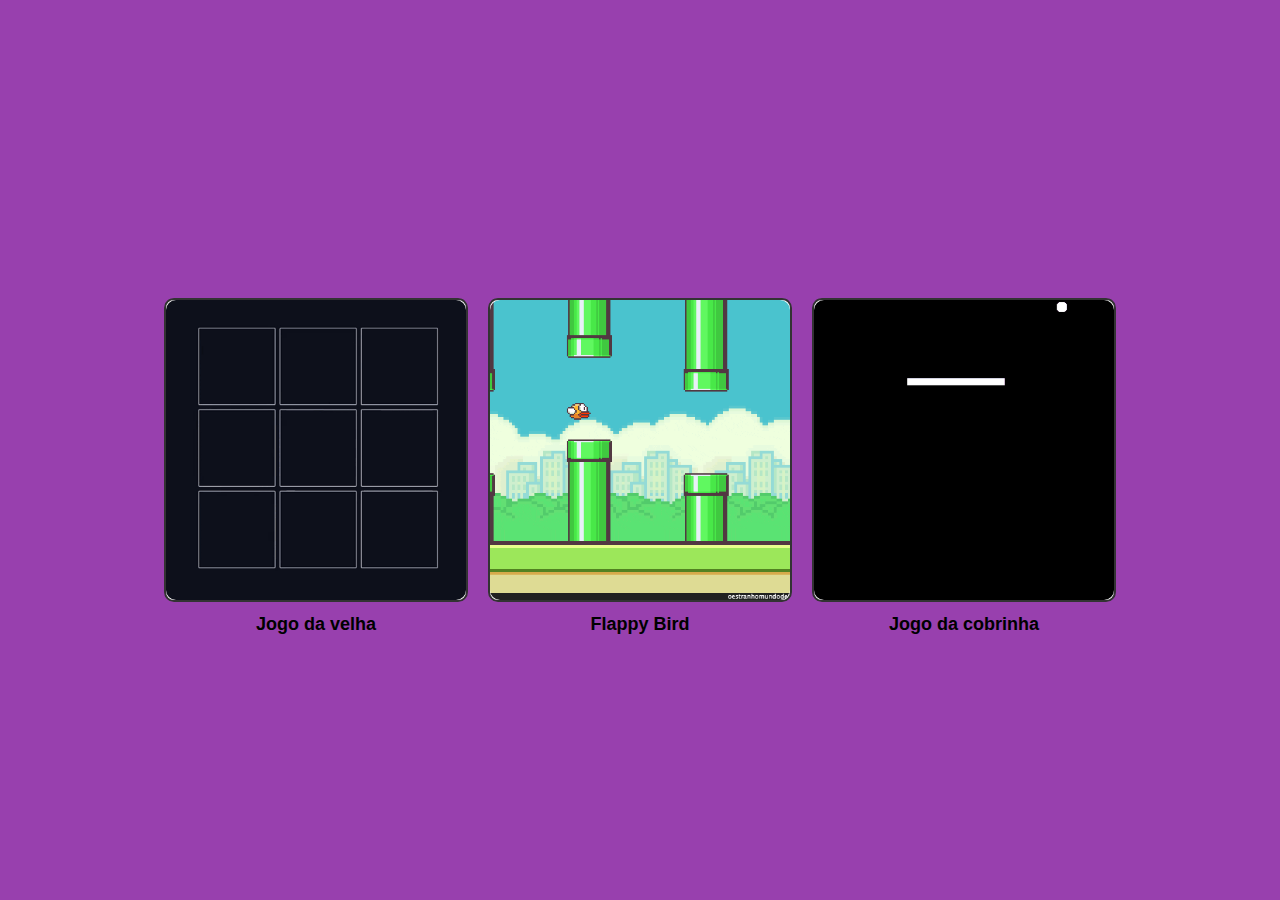
<file: index.html>
<!DOCTYPE html>
<html>

<head>
    <title>Imagens com Links</title>
    <link rel="stylesheet" type="text/css" href="css_pagprinc.css">
    <title>Valluate Jogos</title>
</head>

<body>
    <div class="container">
        <div class="card">
            <div class="zoom-container">
                <a href="jogo_velha.html"><img src="gifjdv.gif"></a>
                <!-- Legenda -->
                <div class="caption-container">
                    <div class="caption">Jogo da velha</div>
                </div>
            </div>
        </div>

        <div class="card">
            <div class="zoom-container">
                <a href="flaindex.html"><img src="gifflap.gif"></a>
                <!-- Legenda -->
                <div class="caption-container">
                    <div class="caption">Flappy Bird</div>
                </div>
            </div>
        </div>
        
        <div class="card">
            <div class="zoom-container">
                <a href="cobrinha.html"><img src="gifjdc.gif"></a>
                <!-- Legenda -->
                <div class="caption-container">
                    <div class="caption">Jogo da cobrinha</div>
                </div>
            </div>
        </div>
        
    </div>
</body>

</html>
</file>
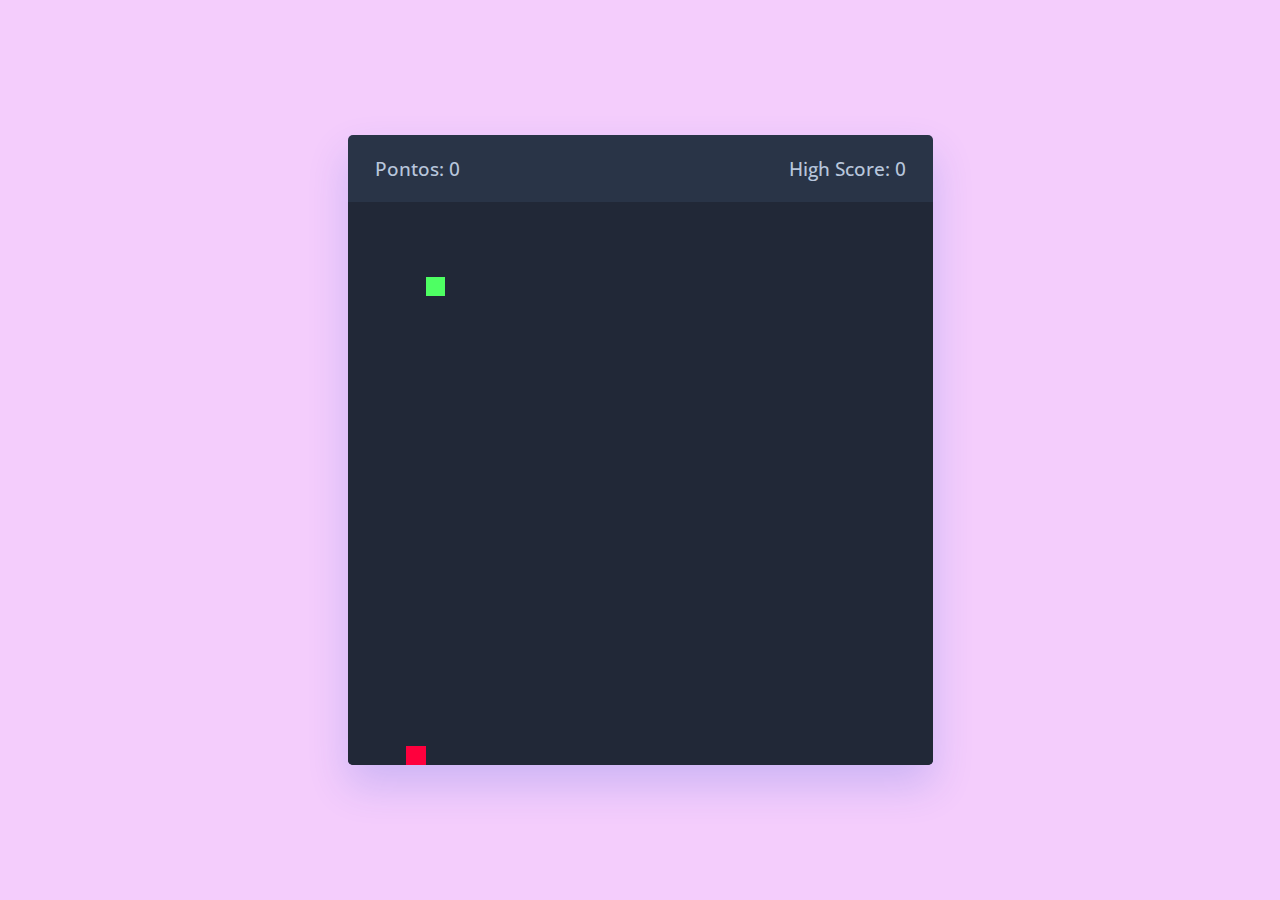
<file: cobrinha.html>
<!DOCTYPE html>
<!-- Coding By CodingNepal - youtube.com/codingnepal -->
<html lang="en" dir="ltr">
  <head>
    <meta charset="utf-8">
    <title>Jogo da Cobrinha</title>
    <link rel="stylesheet" href="j-cobrina.css">
    <meta name="viewport" content="width=device-width, initial-scale=1.0">
    <link rel="stylesheet" href="https://cdnjs.cloudflare.com/ajax/libs/font-awesome/6.3.0/css/all.min.css">
    <script src="jscobrinh.JS" defer></script>
  </head>
  <body>
    <div class="wrapper">
      <div class="game-details">
        <span class="score">Pontos: 0</span>
        <span class="high-score">Recorde: 0</span>
      </div>
      <div class="play-board"></div>
      <div class="controls">
        <i data-key="ArrowLeft" class="fa-solid fa-arrow-left-long"></i>
        <i data-key="ArrowUp" class="fa-solid fa-arrow-up-long"></i>
        <i data-key="ArrowRight" class="fa-solid fa-arrow-right-long"></i>
        <i data-key="ArrowDown" class="fa-solid fa-arrow-down-long"></i>
      </div>
    </div>

  </body>
</html>
</file>
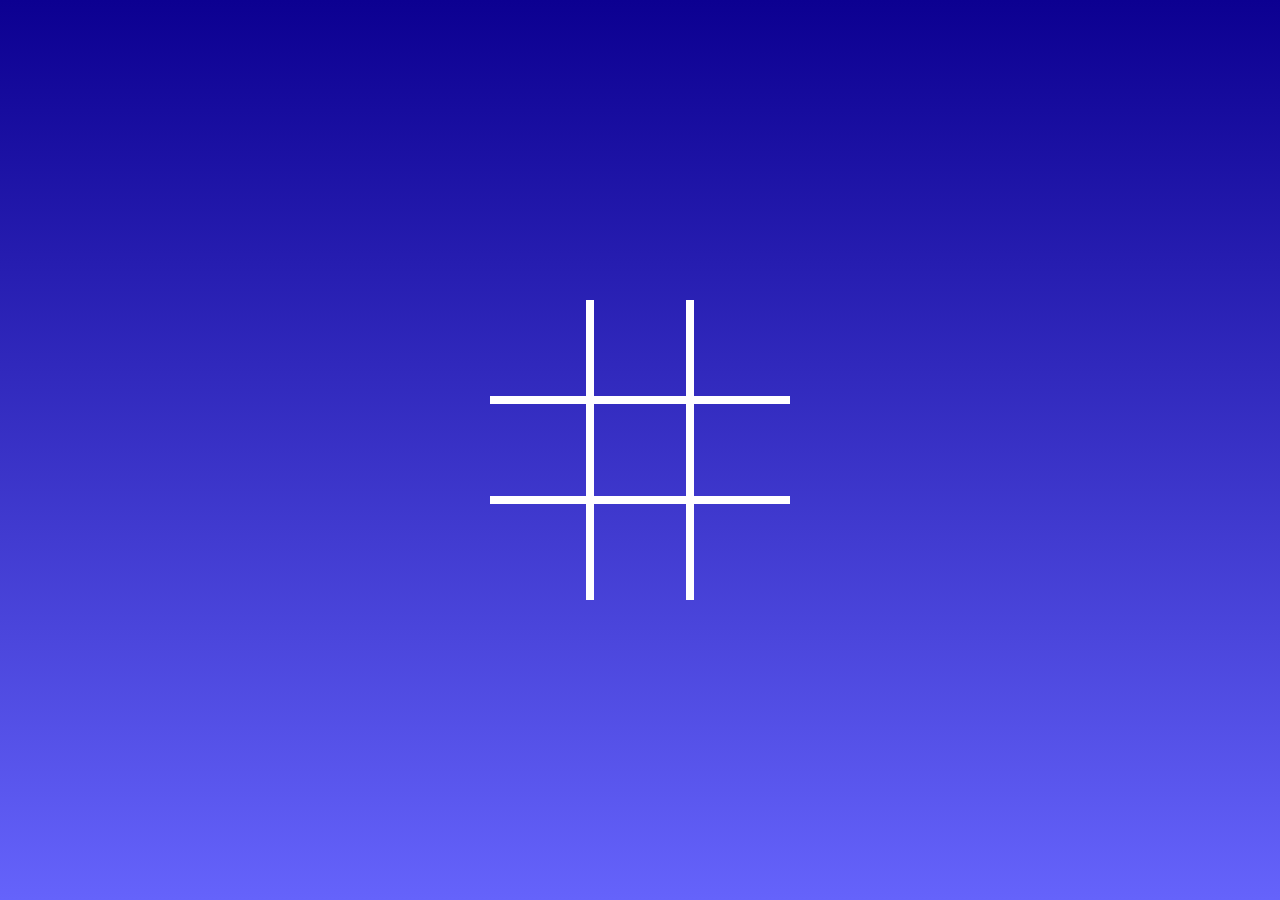
<file: jogo_velha.html>
<!DOCTYPE html>
<html lang="en">
  <head>
    <meta charset="UTF-8" />
    <meta http-equiv="X-UA-Compatible" content="IE=edge" />
    <meta name="viewport" content="width=device-width, initial-scale=1.0" />
    <link rel="stylesheet" href="./css_vellha.css" />
    <title>EM PROGRESSO - Jogo da Velha</title>
  </head>
  <body>
    <div class="board" data-board>
      <div class="cell" data-cell></div>
      <div class="cell" data-cell></div>
      <div class="cell" data-cell></div>
      <div class="cell" data-cell></div>
      <div class="cell" data-cell></div>
      <div class="cell" data-cell></div>
      <div class="cell" data-cell></div>
      <div class="cell" data-cell></div>
      <div class="cell" data-cell></div>
    </div>

    <div class="winning-message" data-winning-message>
      <p class="winning-message-text" data-winning-message-text>X Venceu!</p>
      <button class="winning-message-button" data-restart-button>
        Reiniciar!
      </button>
    </div>
    <script src="./j-velha.js"></script>
  </body>
</html>
</file>
<file: css_pagprinc.css>
/* Defina o estilo básico para a página */
body {
  font-family: Arial, sans-serif;
  background-color: #ffffff;
  margin: 0;
  padding: 0;
}

.container {
  display: flex;
  justify-content: center;
  align-items: center;
  min-height: 100vh;
  background-color: #9840ae;
}

.card {
  width: 300px;
  height: 300px;
  margin: 10px;
  display: flex;
  flex-direction: column;
  align-items: center;
  justify-content: center;
  transition: transform 0.3s;
  background-color: #fff;
  border: 2px solid #333;
  border-radius: 10px;
}

.zoom-container {
  width: 100%;
  height: 100%;
  position: relative;
}

.zoom-container img {
  width: 100%;
  height: 100%;
  object-fit: cover;
  border-radius: 10px;
}

.caption-container {
  margin-top: 10px;
  text-align: center;
}

.caption {
  font-weight: bold;
  font-size: 18px;
}

.back-button {
  position: fixed;
  top: 10px;
  left: 10px;
  background-color: #b100ae;
  color: #fff;
  border: none;
  border-radius: 5px;
  padding: 10px 20px;
  cursor: pointer;
  font-size: 14px;
}

.back-button:hover {
  background-color: #005183;
}
</file>
<file: j-cobrina.css>
/* Import Google font */
@import url('https://fonts.googleapis.com/css2?family=Open+Sans:wght@400;500;600;700&display=swap');
* {
  margin: 0;
  padding: 0;
  box-sizing: border-box;
  font-family: 'Open Sans', sans-serif;
}
body {
  display: flex;
  align-items: center;
  justify-content: center;
  min-height: 100vh;
  background: #f4cdfc;
}
.wrapper {
  width: 65vmin;
  height: 70vmin;
  display: flex;
  overflow: hidden;
  flex-direction: column;
  justify-content: center;
  border-radius: 5px;
  background: #293447;
  box-shadow: 0 20px 40px rgba(52, 87, 220, 0.2);
}
.game-details {
  color: #B8C6DC;
  font-weight: 500;
  font-size: 1.2rem;
  padding: 20px 27px;
  display: flex;
  justify-content: space-between;
}
.play-board {
  height: 100%;
  width: 100%;
  display: grid;
  background: #212837;
  grid-template: repeat(30, 1fr) / repeat(30, 1fr);
}
.play-board .food {
  background: #FF003D;
}
.play-board .head {
  background: #4eff63;
}

.controls {
  display: none;
  justify-content: space-between;
}
.controls i {
  padding: 25px 0;
  text-align: center;
  font-size: 1.3rem;
  color: #B8C6DC;
  width: calc(100% / 4);
  cursor: pointer;
  border-right: 1px solid #171B26;
}

@media screen and (max-width: 800px) {
  .wrapper {
    width: 90vmin;
    height: 115vmin;
  }
  .game-details {
    font-size: 1rem;
    padding: 15px 27px;
  }
  .controls {
    display: flex;
  }
  .controls i {
    padding: 15px 0;
    font-size: 1rem;
  }
}
</file>
<file: css_vellha.css>
* {
    box-sizing: border-box;
    margin: 0;
    padding: 0;
  }
  
  body {
    height: 100vh;
    width: 100vw;
    background: linear-gradient(
        180deg, /* Altere de 90deg para 180deg */
        rgb(12, 0, 145) 0%,
        rgb(101, 99, 251) 100%
    );
  }
  
  .board {
   
    display: grid;
    width: 100%;
    height: 100%;
    display: grid;
    justify-content: center;
    align-content: center;
    justify-items: center;
    align-items: center;
    grid-template-columns: repeat(3, auto);
  }
  
  .board.x .cell:not(.x):not(.circle):hover::after,
  .board.x .cell:not(.x):not(.circle):hover::before,
  .board.circle .cell:not(.x):not(.circle):hover::after,
  .board.x .cell:not(.x):not(.circle):hover::before {
    background: rgba(140, 136, 255, 0.386) !important;
  }
  
  /* Célula */
  .cell {
    width: 100px;
    height: 100px;
    border: 4px solid rgb(255, 255, 255);
    display: flex;
    justify-content: center;
    align-items: center;
    position: relative;
  }
  
  .cell.x,
  .cell.circle {
    cursor: not-allowed;
  }
  
  .cell:nth-child(1),
  .cell:nth-child(2),
  .cell:nth-child(3) {
    border-top: none;
  }
  
  .cell:nth-child(1),
  .cell:nth-child(4),
  .cell:nth-child(7) {
    border-left: none;
  }
  
  .cell:nth-child(7),
  .cell:nth-child(8),
  .cell:nth-child(9) {
    border-bottom: none;
  }
  
  .cell:nth-child(3),
  .cell:nth-child(6),
  .cell:nth-child(9) {
    border-right: none;
  }
  
  /* X */
  .cell.x::before,
  .cell.x::after,
  .board.x .cell:not(.x):not(.circle):hover::after,
  .board.x .cell:not(.x):not(.circle):hover::before {
    content: "";
    height: calc(100px * 0.15);
    width: calc(100px * 0.9);
    background: rgb(55, 124, 213);
    position: absolute;
  }
  
  .cell.x::before,
  .board.x .cell:not(.x):not(.circle):hover::before {
    transform: rotate(45deg);
  }
  
  .cell.x::after,
  .board.x .cell:not(.x):not(.circle):hover::after {
    transform: rotate(-45deg);
  }
  
  /* Circle */
  .cell.circle::before,
  .cell.circle::after,
  .board.circle .cell:not(.x):not(.circle):hover::after,
  .board.circle .cell:not(.x):not(.circle):hover::after {
    content: "";
    height: calc(100px * 0.9);
    width: calc(100px * 0.9);
    background: rgb(55, 124, 213);
    position: absolute;
    border-radius: 50%;
  }
  
  /* Mensagem de Vitória */
  .winning-message {
    display: none;
    position: fixed;
    top: 0;
    left: 0;
    right: 0;
    bottom: 0;
    justify-content: center;
    align-items: center;
    background-color: rgba(68, 76, 163, 0.46);
    flex-direction: column;
  }
  
  .winning-message-button {
    font-size: 2.5rem;
    background-color: rgb(89, 65, 185);
    padding: 10px 15px;
    cursor: pointer;
    border-radius: 5px;
    border: none;
    margin-top: 16px;
    color: white;
  }
  
  .winning-message-button:hover {
    color: rgb(89, 65, 185);
    background-color: white;
  }
  
  .winning-message-text {
    color: white;
    font-size: 5rem;
  }
  
  .show-winning-message {
    display: flex;
  }
</file>
